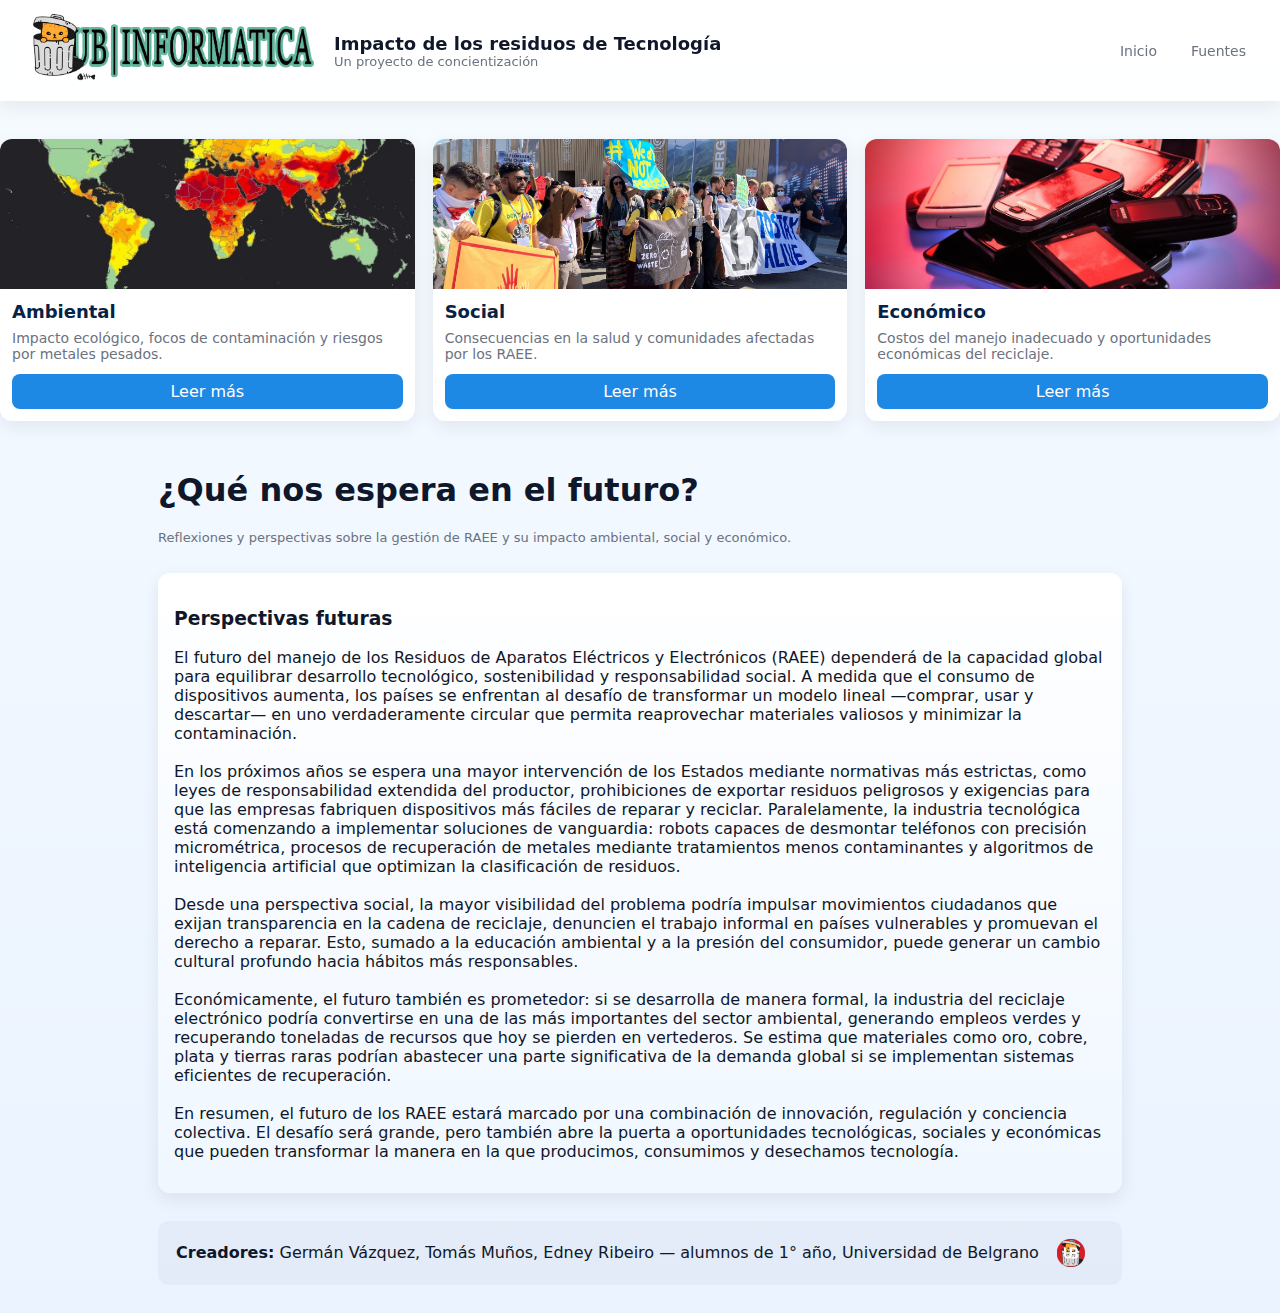
<file: index.html>
<!doctype html>
<html lang="es">
<head>
<meta charset="utf-8">
<meta name="viewport" content="width=device-width,initial-scale=1">
<title>Impacto de los residuos de Tecnología</title>
<link rel="icon" href="img/gatitos/loguito copia.webp">
<link rel="stylesheet" href="styles.css">
</head>
<body>
<header class="header">
  <div class=""><img src="img/gato_logo.jpg" alt="logo" style="width: 300px;"></div>
  <div>
    <div class="site-title">Impacto de los residuos de Tecnología</div>
    <div class="small-muted">Un proyecto de concientización</div>
  </div>
  <nav class="nav">
    <a href="index.html">Inicio</a>
    <a href="fuentes.html" class="sources-link">Fuentes</a>
  </nav>
</header>
<br>
<br>
  <section class="cards" aria-label="Temas principales">
    <article class="card" onclick="location.href='ambiental.html'">
      <img src="img/ambiental.png" alt="ambiental">
      <div class="content">
        <h3>Ambiental</h3>
        <p>Impacto ecológico, focos de contaminación y riesgos por metales pesados.</p>
        <a class="cta" href="ambiental.html">Leer más</a>
      </div>
    </article>

    <article class="card" onclick="location.href='social.html'">
      <img src="img/extras/social.jpeg" alt="social">
      <div class="content">
        <h3>Social</h3>
        <p>Consecuencias en la salud y comunidades afectadas por los RAEE.</p>
        <a class="cta" href="social.html">Leer más</a>
      </div>
    </article>

    <article class="card" onclick="location.href='economico.html'">
      <img src="img/economico.jpg" alt="economico">
      <div class="content">
        <h3>Económico</h3>
        <p>Costos del manejo inadecuado y oportunidades económicas del reciclaje.</p>
        <a class="cta" href="economico.html">Leer más</a>
      </div>
    </article>
  </section>

  
<main class="container">
  <section class="hero">
    <div style="flex:1">
      <h1>¿Qué nos espera en el futuro?</h1>
      <p class="small-muted">Reflexiones y perspectivas sobre la gestión de RAEE y su impacto ambiental, social y económico.</p>
      <div class="future">
        <h3>Perspectivas futuras</h3>
        <p>El futuro del manejo de los Residuos de Aparatos Eléctricos y Electrónicos (RAEE) dependerá de la capacidad global para equilibrar desarrollo tecnológico, sostenibilidad y responsabilidad social. A medida que el consumo de dispositivos aumenta, los países se enfrentan al desafío de transformar un modelo lineal —comprar, usar y descartar— en uno verdaderamente circular que permita reaprovechar materiales valiosos y minimizar la contaminación. <br> <br>

En los próximos años se espera una mayor intervención de los Estados mediante normativas más estrictas, como leyes de responsabilidad extendida del productor, prohibiciones de exportar residuos peligrosos y exigencias para que las empresas fabriquen dispositivos más fáciles de reparar y reciclar. Paralelamente, la industria tecnológica está comenzando a implementar soluciones de vanguardia: robots capaces de desmontar teléfonos con precisión micrométrica, procesos de recuperación de metales mediante tratamientos menos contaminantes y algoritmos de inteligencia artificial que optimizan la clasificación de residuos.
<br><br>
Desde una perspectiva social, la mayor visibilidad del problema podría impulsar movimientos ciudadanos que exijan transparencia en la cadena de reciclaje, denuncien el trabajo informal en países vulnerables y promuevan el derecho a reparar. Esto, sumado a la educación ambiental y a la presión del consumidor, puede generar un cambio cultural profundo hacia hábitos más responsables.
<br><br>
Económicamente, el futuro también es prometedor: si se desarrolla de manera formal, la industria del reciclaje electrónico podría convertirse en una de las más importantes del sector ambiental, generando empleos verdes y recuperando toneladas de recursos que hoy se pierden en vertederos. Se estima que materiales como oro, cobre, plata y tierras raras podrían abastecer una parte significativa de la demanda global si se implementan sistemas eficientes de recuperación.
<br><br>
En resumen, el futuro de los RAEE estará marcado por una combinación de innovación, regulación y conciencia colectiva. El desafío será grande, pero también abre la puerta a oportunidades tecnológicas, sociales y económicas que pueden transformar la manera en la que producimos, consumimos y desechamos tecnología.</p>
      </div>
    </div>
  </section>


  <footer class="footer">
    <div>
      <strong>Creadores:</strong> Germán Vázquez, Tomás Muños, Edney Ribeiro — alumnos de 1° año, Universidad de Belgrano
    </div>
    <div class="logo-small"><img src="img/gatitos/loguito copia.webp" alt="logo" style="width:100%;height:100%;object-fit:cover"></div>
    <div class="small-muted"></div>
  </footer>
</main>

</body>
</html>
</file>
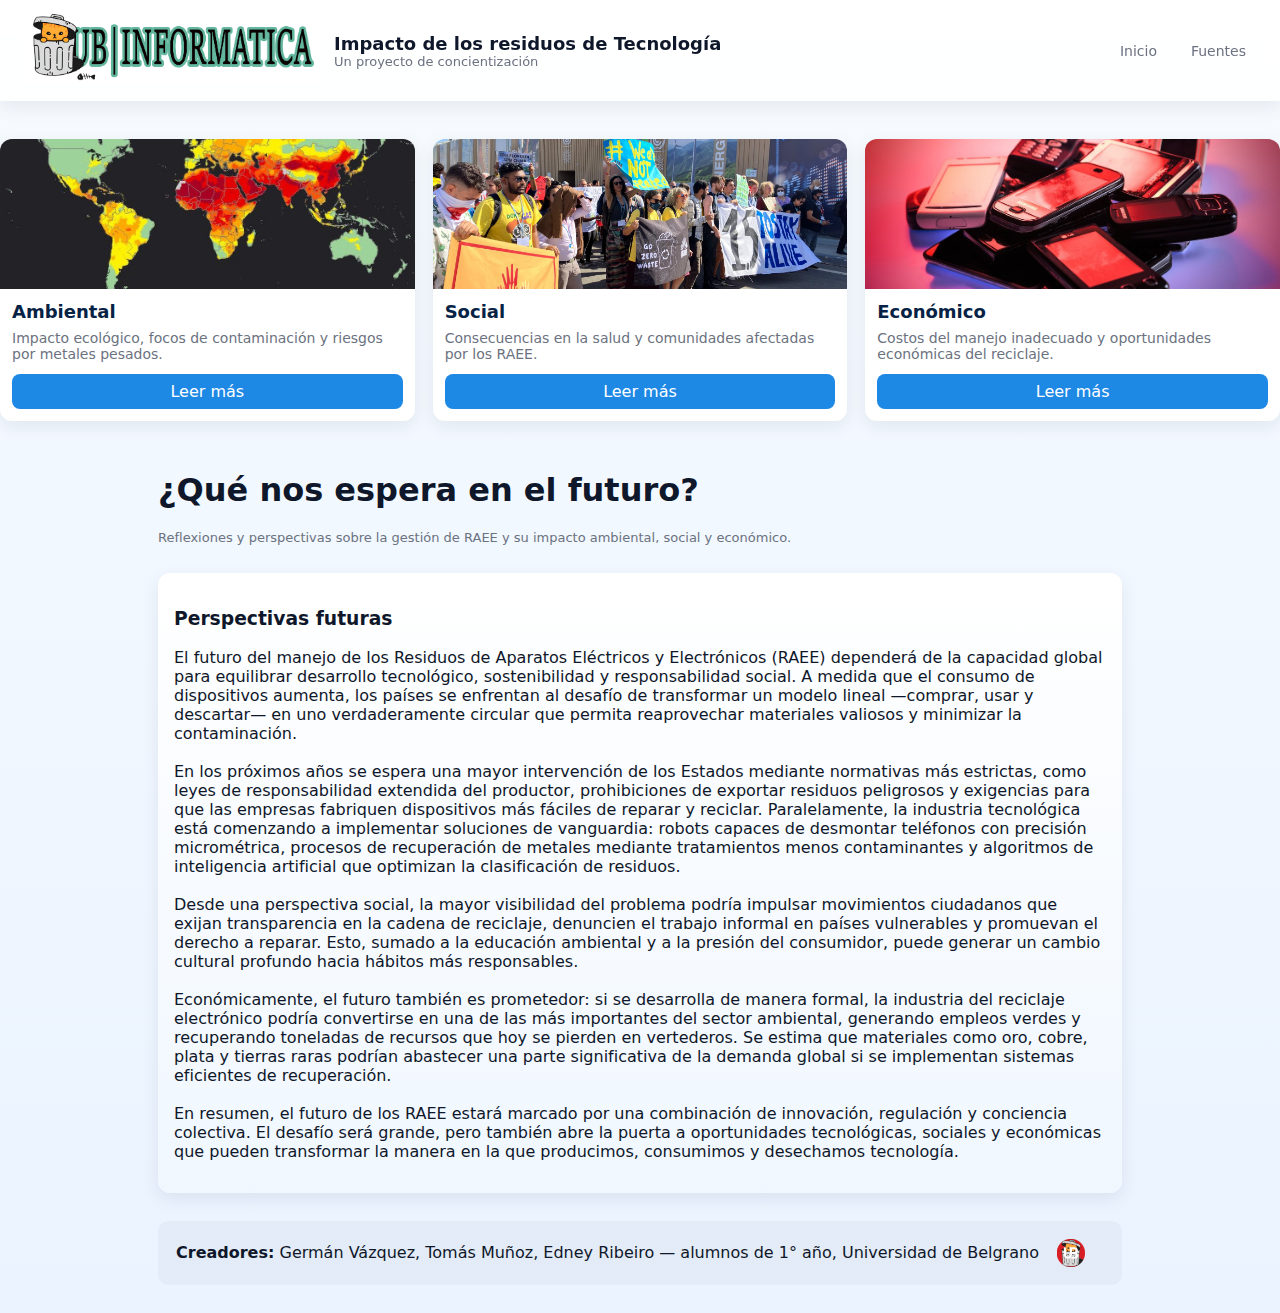
<file: tpfinal/index.html>
<!doctype html>
<html lang="es">
<head>
<meta charset="utf-8">
<meta name="viewport" content="width=device-width,initial-scale=1">
<title>Impacto de los residuos de Tecnología</title>
<link rel="icon" href="img/gatitos/loguito copia.webp">
<link rel="stylesheet" href="styles.css">
</head>
<body>
<header class="header">
  <div class=""><img src="img/gato_logo.jpg" alt="logo" style="width: 300px;"></div>
  <div>
    <div class="site-title">Impacto de los residuos de Tecnología</div>
    <div class="small-muted">Un proyecto de concientización</div>
  </div>
  <nav class="nav">
    <a href="index.html">Inicio</a>
    <a href="fuentes.html" class="sources-link">Fuentes</a>
  </nav>
</header>
<br>
<br>
  <section class="cards" aria-label="Temas principales">
    <article class="card" onclick="location.href='ambiental.html'">
      <img src="img/ambiental.png" alt="ambiental">
      <div class="content">
        <h3>Ambiental</h3>
        <p>Impacto ecológico, focos de contaminación y riesgos por metales pesados.</p>
        <a class="cta" href="ambiental.html">Leer más</a>
      </div>
    </article>

    <article class="card" onclick="location.href='social.html'">
      <img src="img/extras/social.jpeg" alt="social">
      <div class="content">
        <h3>Social</h3>
        <p>Consecuencias en la salud y comunidades afectadas por los RAEE.</p>
        <a class="cta" href="social.html">Leer más</a>
      </div>
    </article>

    <article class="card" onclick="location.href='economico.html'">
      <img src="img/economico.jpg" alt="economico">
      <div class="content">
        <h3>Económico</h3>
        <p>Costos del manejo inadecuado y oportunidades económicas del reciclaje.</p>
        <a class="cta" href="economico.html">Leer más</a>
      </div>
    </article>
  </section>

  
<main class="container">
  <section class="hero">
    <div style="flex:1">
      <h1>¿Qué nos espera en el futuro?</h1>
      <p class="small-muted">Reflexiones y perspectivas sobre la gestión de RAEE y su impacto ambiental, social y económico.</p>
      <div class="future">
        <h3>Perspectivas futuras</h3>
        <p>El futuro del manejo de los Residuos de Aparatos Eléctricos y Electrónicos (RAEE) dependerá de la capacidad global para equilibrar desarrollo tecnológico, sostenibilidad y responsabilidad social. A medida que el consumo de dispositivos aumenta, los países se enfrentan al desafío de transformar un modelo lineal —comprar, usar y descartar— en uno verdaderamente circular que permita reaprovechar materiales valiosos y minimizar la contaminación. <br> <br>

En los próximos años se espera una mayor intervención de los Estados mediante normativas más estrictas, como leyes de responsabilidad extendida del productor, prohibiciones de exportar residuos peligrosos y exigencias para que las empresas fabriquen dispositivos más fáciles de reparar y reciclar. Paralelamente, la industria tecnológica está comenzando a implementar soluciones de vanguardia: robots capaces de desmontar teléfonos con precisión micrométrica, procesos de recuperación de metales mediante tratamientos menos contaminantes y algoritmos de inteligencia artificial que optimizan la clasificación de residuos.
<br><br>
Desde una perspectiva social, la mayor visibilidad del problema podría impulsar movimientos ciudadanos que exijan transparencia en la cadena de reciclaje, denuncien el trabajo informal en países vulnerables y promuevan el derecho a reparar. Esto, sumado a la educación ambiental y a la presión del consumidor, puede generar un cambio cultural profundo hacia hábitos más responsables.
<br><br>
Económicamente, el futuro también es prometedor: si se desarrolla de manera formal, la industria del reciclaje electrónico podría convertirse en una de las más importantes del sector ambiental, generando empleos verdes y recuperando toneladas de recursos que hoy se pierden en vertederos. Se estima que materiales como oro, cobre, plata y tierras raras podrían abastecer una parte significativa de la demanda global si se implementan sistemas eficientes de recuperación.
<br><br>
En resumen, el futuro de los RAEE estará marcado por una combinación de innovación, regulación y conciencia colectiva. El desafío será grande, pero también abre la puerta a oportunidades tecnológicas, sociales y económicas que pueden transformar la manera en la que producimos, consumimos y desechamos tecnología.</p>
      </div>
    </div>
  </section>


  <footer class="footer">
    <div>
      <strong>Creadores:</strong> Germán Vázquez, Tomás Muñoz, Edney Ribeiro — alumnos de 1° año, Universidad de Belgrano
    </div>
    <div class="logo-small"><img src="img/gatitos/loguito copia.webp" alt="logo" style="width:100%;height:100%;object-fit:cover"></div>
    <div class="small-muted"></div>
  </footer>
</main>

</body>
</html>
</file>
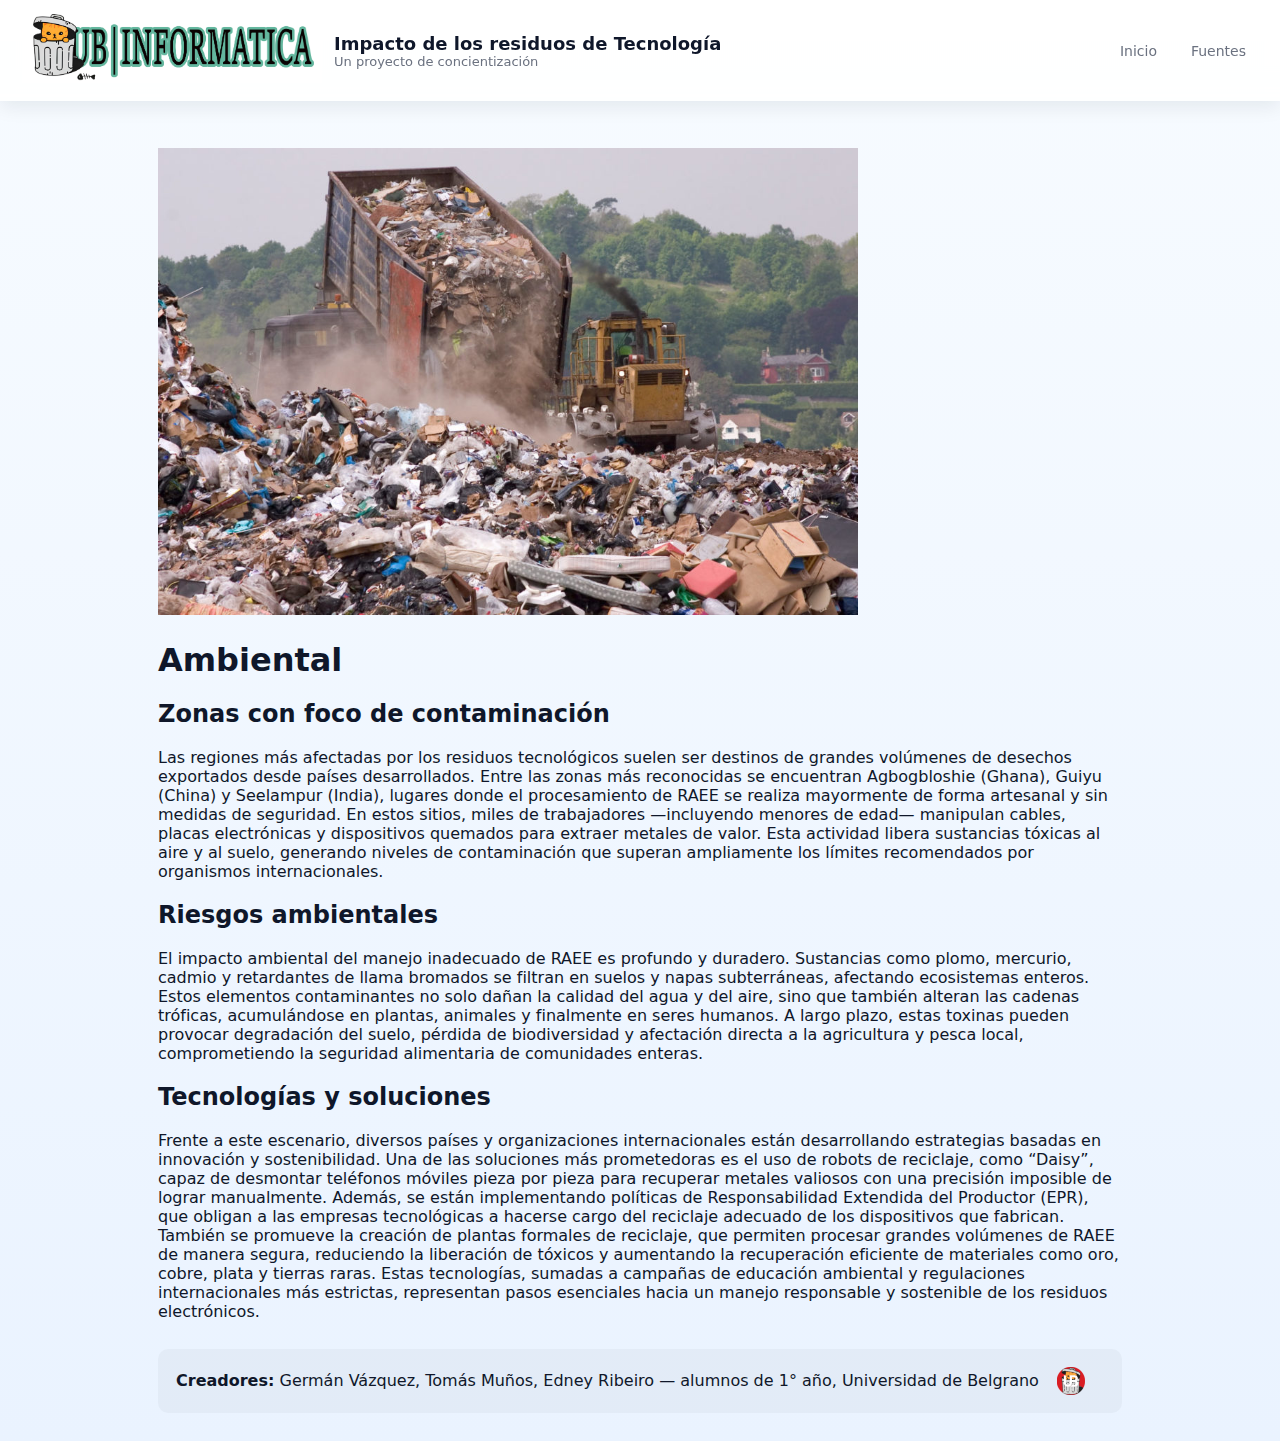
<file: ambiental.html>
<!doctype html>
<html lang="es">
<head>
<meta charset="utf-8">
<meta name="viewport" content="width=device-width,initial-scale=1">
<title>Ambiental - Impacto RAEE</title>
<link rel="icon" href="img/gatitos/loguito copia.webp">
<link rel="stylesheet" href="styles.css">
</head>
<body>
<header class="header">
  <div class=""><img src="img/gato_logo.jpg" alt="logo" style="width: 300px;"></div>
  <div>
    <div class="site-title">Impacto de los residuos de Tecnología</div>
    <div class="small-muted">Un proyecto de concientización</div>
  </div>
  <nav class="nav">
    <a href="index.html">Inicio</a>
    <a href="fuentes.html" class="sources-link">Fuentes</a>
  </nav>
</header>

<main class="container">
  <br>
  <img src="img/extras/ambiental.jpeg" alt="tatata" class="imagen-centrada" style="width: 700px;">
  <br>
  <h1>Ambiental</h1>
  
<section>
  <h2>Zonas con foco de contaminación</h2>
  <p>
    Las regiones más afectadas por los residuos tecnológicos suelen ser destinos de grandes volúmenes de desechos exportados desde países desarrollados. 
    Entre las zonas más reconocidas se encuentran Agbogbloshie (Ghana), Guiyu (China) y Seelampur (India), lugares donde el procesamiento de RAEE se realiza 
    mayormente de forma artesanal y sin medidas de seguridad. En estos sitios, miles de trabajadores —incluyendo menores de edad— manipulan cables, placas 
    electrónicas y dispositivos quemados para extraer metales de valor. Esta actividad libera sustancias tóxicas al aire y al suelo, generando niveles de 
    contaminación que superan ampliamente los límites recomendados por organismos internacionales.
  </p>

  <h2>Riesgos ambientales</h2>
  <p>
    El impacto ambiental del manejo inadecuado de RAEE es profundo y duradero. Sustancias como plomo, mercurio, cadmio y retardantes de llama bromados se 
    filtran en suelos y napas subterráneas, afectando ecosistemas enteros. Estos elementos contaminantes no solo dañan la calidad del agua y del aire, sino 
    que también alteran las cadenas tróficas, acumulándose en plantas, animales y finalmente en seres humanos. A largo plazo, estas toxinas pueden provocar 
    degradación del suelo, pérdida de biodiversidad y afectación directa a la agricultura y pesca local, comprometiendo la seguridad alimentaria de comunidades 
    enteras.
  </p>

  <h2>Tecnologías y soluciones</h2>
  <p>
    Frente a este escenario, diversos países y organizaciones internacionales están desarrollando estrategias basadas en innovación y sostenibilidad. 
    Una de las soluciones más prometedoras es el uso de robots de reciclaje, como “Daisy”, capaz de desmontar teléfonos móviles pieza por pieza para recuperar 
    metales valiosos con una precisión imposible de lograr manualmente. Además, se están implementando políticas de Responsabilidad Extendida del Productor (EPR), 
    que obligan a las empresas tecnológicas a hacerse cargo del reciclaje adecuado de los dispositivos que fabrican. También se promueve la creación de plantas 
    formales de reciclaje, que permiten procesar grandes volúmenes de RAEE de manera segura, reduciendo la liberación de tóxicos y aumentando la recuperación 
    eficiente de materiales como oro, cobre, plata y tierras raras. Estas tecnologías, sumadas a campañas de educación ambiental y regulaciones internacionales 
    más estrictas, representan pasos esenciales hacia un manejo responsable y sostenible de los residuos electrónicos.
  </p>
</section>

  <footer class="footer">
    <div>
      <strong>Creadores:</strong> Germán Vázquez, Tomás Muños, Edney Ribeiro — alumnos de 1° año, Universidad de Belgrano
    </div>
    <div class="logo-small"><img src="img/gatitos/loguito copia.webp" alt="logo" style="width:100%;height:100%;object-fit:cover"></div>
    <div class="small-muted"></div>
  </footer>
</main>
</body>
</html>
</file>
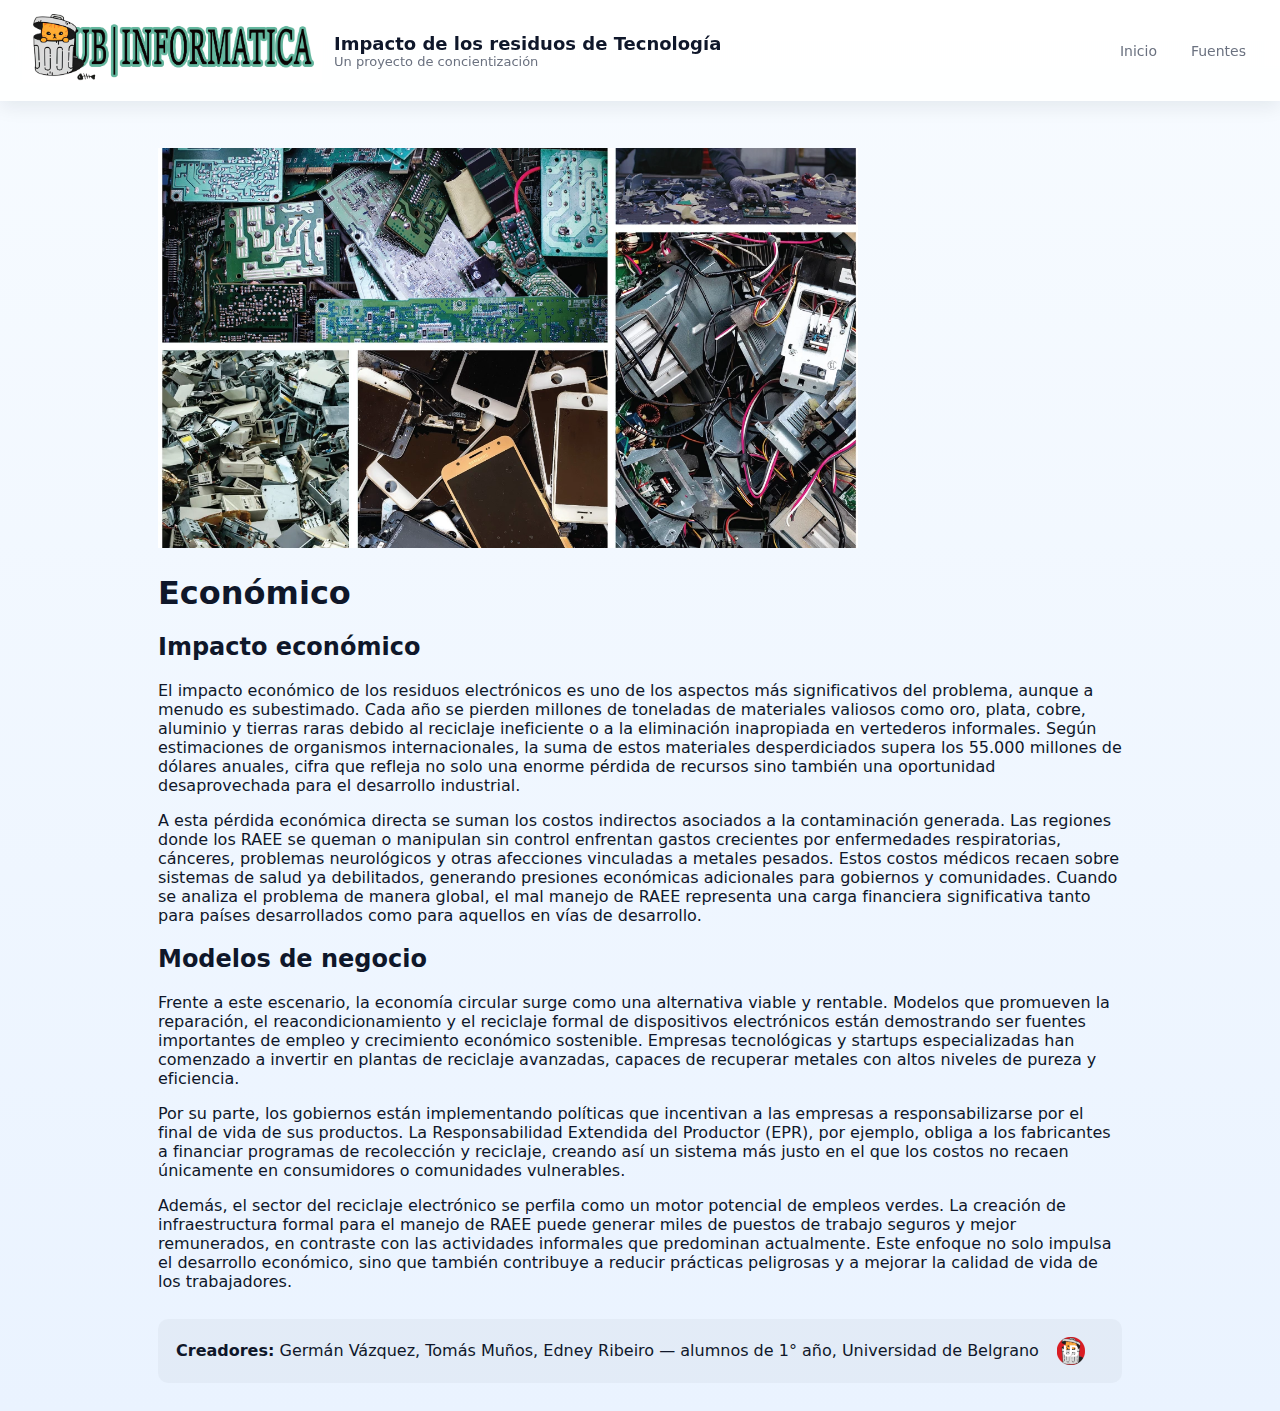
<file: economico.html>
<!doctype html>
<html lang="es">
<head>
<meta charset="utf-8">
<meta name="viewport" content="width=device-width,initial-scale=1">
<title>Económico - Impacto RAEE</title>
<link rel="icon" href="img/gatitos/loguito copia.webp">
<link rel="stylesheet" href="styles.css">
</head>
<body>
<header class="header">
  <div class=""><img src="img/gato_logo.jpg" alt="logo" style="width: 300px;"></div>
  <div>
    <div class="site-title">Impacto de los residuos de Tecnología</div>
    <div class="small-muted">Un proyecto de concientización</div>
  </div>
  <nav class="nav">
    <a href="index.html">Inicio</a>
    <a href="fuentes.html" class="sources-link">Fuentes</a>
  </nav>
</header>

<main class="container">
  <br>
  <img src="img/extras/economico.webp" alt="tatata" class="imagen-centrada" style="width: 700px;">
  <br>
  <h1>Económico</h1>
  
<section>
  <h2>Impacto económico</h2>
  <p>
    El impacto económico de los residuos electrónicos es uno de los aspectos más significativos del problema, aunque a menudo es subestimado. 
    Cada año se pierden millones de toneladas de materiales valiosos como oro, plata, cobre, aluminio y tierras raras debido al reciclaje 
    ineficiente o a la eliminación inapropiada en vertederos informales. Según estimaciones de organismos internacionales, la suma de estos 
    materiales desperdiciados supera los 55.000 millones de dólares anuales, cifra que refleja no solo una enorme pérdida de recursos sino 
    también una oportunidad desaprovechada para el desarrollo industrial.
  </p>

  <p>
    A esta pérdida económica directa se suman los costos indirectos asociados a la contaminación generada. Las regiones donde los RAEE 
    se queman o manipulan sin control enfrentan gastos crecientes por enfermedades respiratorias, cánceres, problemas neurológicos y otras 
    afecciones vinculadas a metales pesados. Estos costos médicos recaen sobre sistemas de salud ya debilitados, generando presiones 
    económicas adicionales para gobiernos y comunidades. Cuando se analiza el problema de manera global, el mal manejo de RAEE representa 
    una carga financiera significativa tanto para países desarrollados como para aquellos en vías de desarrollo.
  </p>

  <h2>Modelos de negocio</h2>
  <p>
    Frente a este escenario, la economía circular surge como una alternativa viable y rentable. Modelos que promueven la reparación, 
    el reacondicionamiento y el reciclaje formal de dispositivos electrónicos están demostrando ser fuentes importantes de empleo y 
    crecimiento económico sostenible. Empresas tecnológicas y startups especializadas han comenzado a invertir en plantas de reciclaje 
    avanzadas, capaces de recuperar metales con altos niveles de pureza y eficiencia.
  </p>

  <p>
    Por su parte, los gobiernos están implementando políticas que incentivan a las empresas a responsabilizarse por el final de vida de sus 
    productos. La Responsabilidad Extendida del Productor (EPR), por ejemplo, obliga a los fabricantes a financiar programas de recolección 
    y reciclaje, creando así un sistema más justo en el que los costos no recaen únicamente en consumidores o comunidades vulnerables.
  </p>

  <p>
    Además, el sector del reciclaje electrónico se perfila como un motor potencial de empleos verdes. La creación de infraestructura formal 
    para el manejo de RAEE puede generar miles de puestos de trabajo seguros y mejor remunerados, en contraste con las actividades informales 
    que predominan actualmente. Este enfoque no solo impulsa el desarrollo económico, sino que también contribuye a reducir prácticas 
    peligrosas y a mejorar la calidad de vida de los trabajadores.
  </p>
</section>

  <footer class="footer">
    <div>
      <strong>Creadores:</strong> Germán Vázquez, Tomás Muños, Edney Ribeiro — alumnos de 1° año, Universidad de Belgrano
    </div>
    <div class="logo-small"><img src="img/gatitos/loguito copia.webp" alt="logo" style="width:100%;height:100%;object-fit:cover"></div>
    <div class="small-muted"></div>
  </footer>
</main>
</body>
</html>
</file>
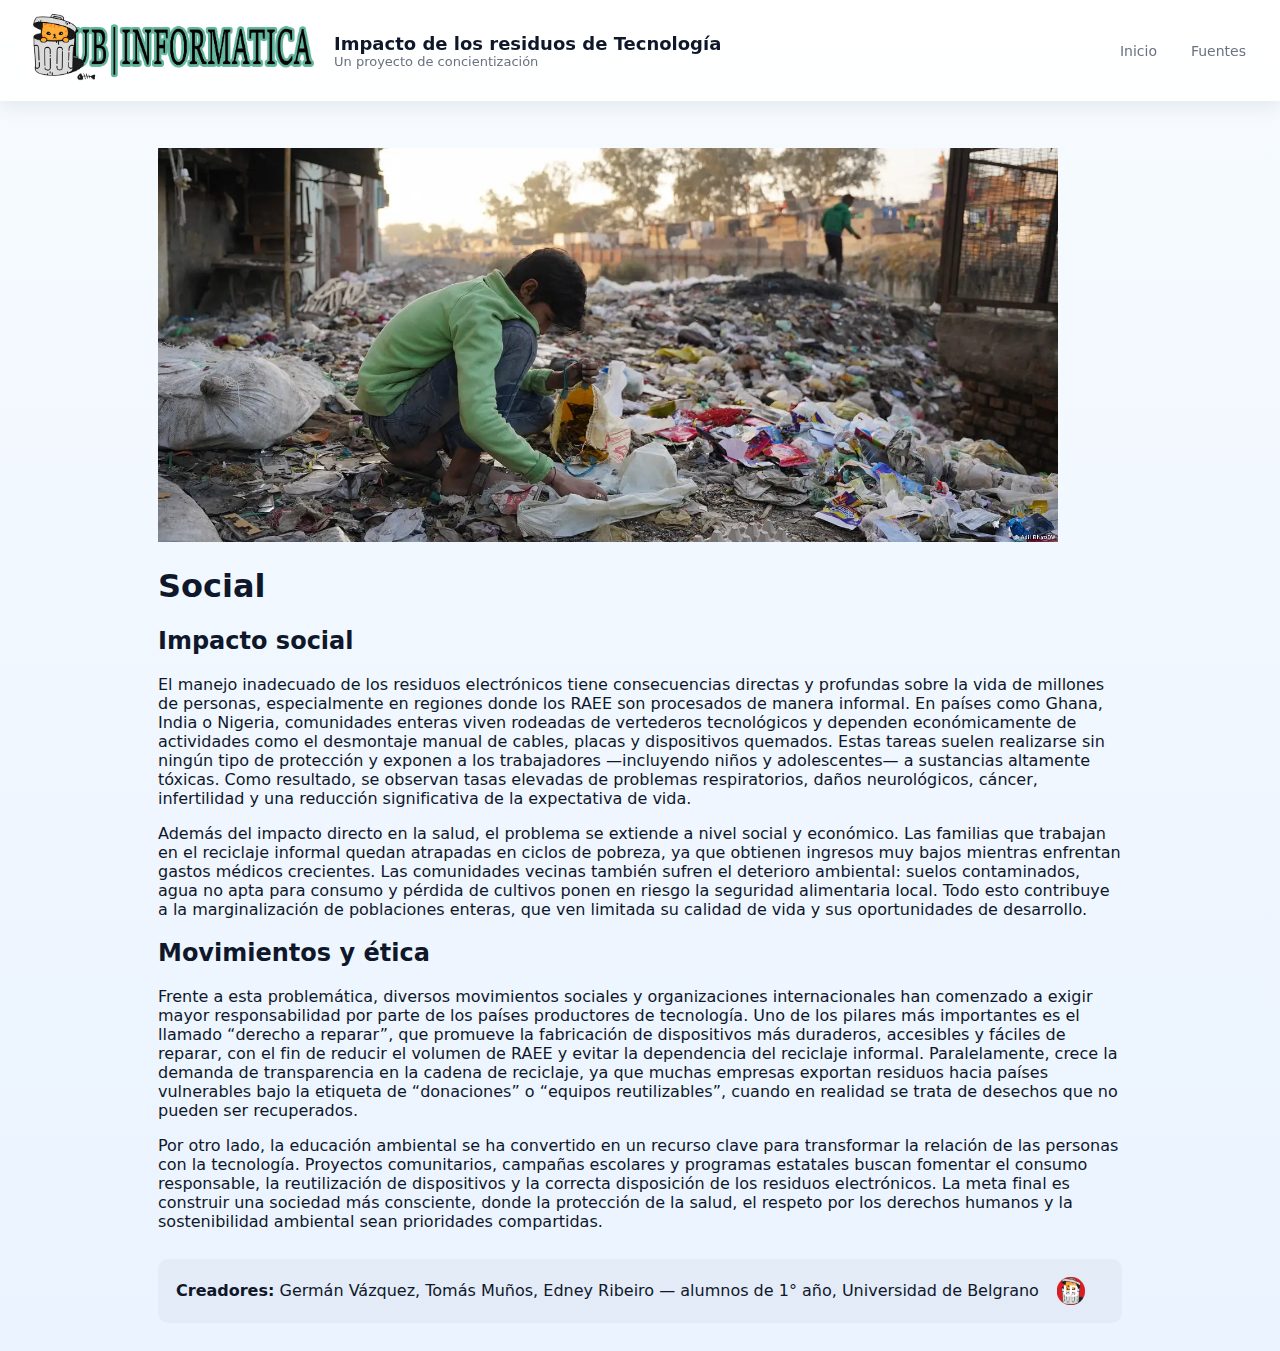
<file: social.html>
<!doctype html>
<html lang="es">
<head>
<meta charset="utf-8">
<meta name="viewport" content="width=device-width,initial-scale=1">
<title>Social - Impacto RAEE</title>
<link rel="icon" href="img/gatitos/loguito copia.webp">
<link rel="stylesheet" href="styles.css">
</head>
<body>
<header class="header">
  <div class=""><img src="img/gato_logo.jpg" alt="logo" style="width: 300px;"></div>
  <div>
    <div class="site-title">Impacto de los residuos de Tecnología</div>
    <div class="small-muted">Un proyecto de concientización</div>
  </div>
  <nav class="nav">
    <a href="index.html">Inicio</a>
    <a href="fuentes.html" class="sources-link">Fuentes</a>
  </nav>
</header>

<main class="container">
    <br>
  <img src="img/extras/social.webp" alt="tatata" class="imagen-centrada" style="width: 900px;">
  <br>
  <h1>Social</h1>

<section>
  <h2>Impacto social</h2>
  <p>
    El manejo inadecuado de los residuos electrónicos tiene consecuencias directas y profundas sobre la vida de millones de personas, 
    especialmente en regiones donde los RAEE son procesados de manera informal. En países como Ghana, India o Nigeria, comunidades enteras 
    viven rodeadas de vertederos tecnológicos y dependen económicamente de actividades como el desmontaje manual de cables, placas y 
    dispositivos quemados. Estas tareas suelen realizarse sin ningún tipo de protección y exponen a los trabajadores —incluyendo niños 
    y adolescentes— a sustancias altamente tóxicas. Como resultado, se observan tasas elevadas de problemas respiratorios, daños 
    neurológicos, cáncer, infertilidad y una reducción significativa de la expectativa de vida.
  </p>

  <p>
    Además del impacto directo en la salud, el problema se extiende a nivel social y económico. Las familias que trabajan en el reciclaje 
    informal quedan atrapadas en ciclos de pobreza, ya que obtienen ingresos muy bajos mientras enfrentan gastos médicos crecientes. 
    Las comunidades vecinas también sufren el deterioro ambiental: suelos contaminados, agua no apta para consumo y pérdida de cultivos 
    ponen en riesgo la seguridad alimentaria local. Todo esto contribuye a la marginalización de poblaciones enteras, que ven limitada su 
    calidad de vida y sus oportunidades de desarrollo.
  </p>

  <h2>Movimientos y ética</h2>
  <p>
    Frente a esta problemática, diversos movimientos sociales y organizaciones internacionales han comenzado a exigir mayor responsabilidad 
    por parte de los países productores de tecnología. Uno de los pilares más importantes es el llamado “derecho a reparar”, que promueve 
    la fabricación de dispositivos más duraderos, accesibles y fáciles de reparar, con el fin de reducir el volumen de RAEE y evitar la 
    dependencia del reciclaje informal. Paralelamente, crece la demanda de transparencia en la cadena de reciclaje, ya que muchas empresas 
    exportan residuos hacia países vulnerables bajo la etiqueta de “donaciones” o “equipos reutilizables”, cuando en realidad se trata de 
    desechos que no pueden ser recuperados.
  </p>

  <p>
    Por otro lado, la educación ambiental se ha convertido en un recurso clave para transformar la relación de las personas con la tecnología. 
    Proyectos comunitarios, campañas escolares y programas estatales buscan fomentar el consumo responsable, la reutilización de dispositivos 
    y la correcta disposición de los residuos electrónicos. La meta final es construir una sociedad más consciente, donde la protección de la 
    salud, el respeto por los derechos humanos y la sostenibilidad ambiental sean prioridades compartidas.
  </p>
</section>


  <footer class="footer">
    <div>
      <strong>Creadores:</strong> Germán Vázquez, Tomás Muños, Edney Ribeiro — alumnos de 1° año, Universidad de Belgrano
    </div>
    <div class="logo-small"><img src="img/gatitos/loguito copia.webp" alt="logo" style="width:100%;height:100%;object-fit:cover"></div>
    <div class="small-muted"></div>
  </footer>
</main>
</body>
</html>
</file>
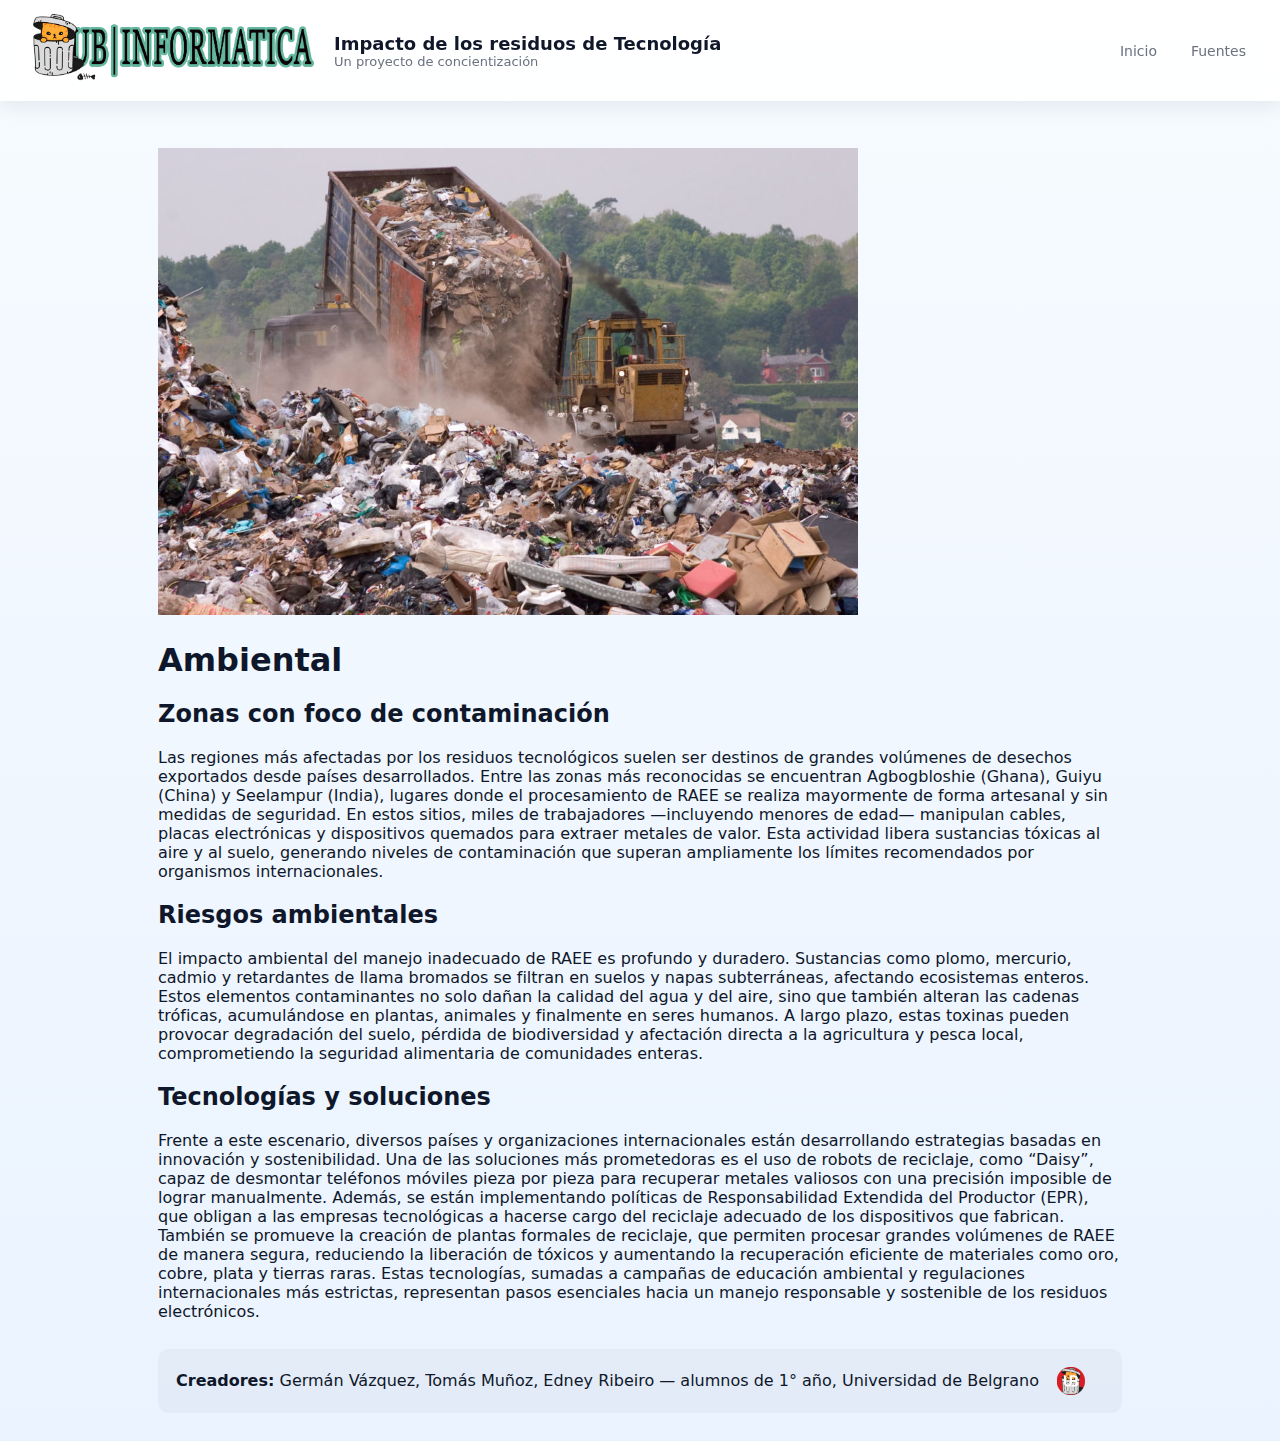
<file: tpfinal/ambiental.html>
<!doctype html>
<html lang="es">
<head>
<meta charset="utf-8">
<meta name="viewport" content="width=device-width,initial-scale=1">
<title>Ambiental - Impacto RAEE</title>
<link rel="icon" href="img/gatitos/loguito copia.webp">
<link rel="stylesheet" href="styles.css">
</head>
<body>
<header class="header">
  <div class=""><img src="img/gato_logo.jpg" alt="logo" style="width: 300px;"></div>
  <div>
    <div class="site-title">Impacto de los residuos de Tecnología</div>
    <div class="small-muted">Un proyecto de concientización</div>
  </div>
  <nav class="nav">
    <a href="index.html">Inicio</a>
    <a href="fuentes.html" class="sources-link">Fuentes</a>
  </nav>
</header>

<main class="container">
  <br>
  <img src="img/extras/ambiental.jpeg" alt="tatata" class="imagen-centrada" style="width: 700px;">
  <br>
  <h1>Ambiental</h1>
  
<section>
  <h2>Zonas con foco de contaminación</h2>
  <p>
    Las regiones más afectadas por los residuos tecnológicos suelen ser destinos de grandes volúmenes de desechos exportados desde países desarrollados. 
    Entre las zonas más reconocidas se encuentran Agbogbloshie (Ghana), Guiyu (China) y Seelampur (India), lugares donde el procesamiento de RAEE se realiza 
    mayormente de forma artesanal y sin medidas de seguridad. En estos sitios, miles de trabajadores —incluyendo menores de edad— manipulan cables, placas 
    electrónicas y dispositivos quemados para extraer metales de valor. Esta actividad libera sustancias tóxicas al aire y al suelo, generando niveles de 
    contaminación que superan ampliamente los límites recomendados por organismos internacionales.
  </p>

  <h2>Riesgos ambientales</h2>
  <p>
    El impacto ambiental del manejo inadecuado de RAEE es profundo y duradero. Sustancias como plomo, mercurio, cadmio y retardantes de llama bromados se 
    filtran en suelos y napas subterráneas, afectando ecosistemas enteros. Estos elementos contaminantes no solo dañan la calidad del agua y del aire, sino 
    que también alteran las cadenas tróficas, acumulándose en plantas, animales y finalmente en seres humanos. A largo plazo, estas toxinas pueden provocar 
    degradación del suelo, pérdida de biodiversidad y afectación directa a la agricultura y pesca local, comprometiendo la seguridad alimentaria de comunidades 
    enteras.
  </p>

  <h2>Tecnologías y soluciones</h2>
  <p>
    Frente a este escenario, diversos países y organizaciones internacionales están desarrollando estrategias basadas en innovación y sostenibilidad. 
    Una de las soluciones más prometedoras es el uso de robots de reciclaje, como “Daisy”, capaz de desmontar teléfonos móviles pieza por pieza para recuperar 
    metales valiosos con una precisión imposible de lograr manualmente. Además, se están implementando políticas de Responsabilidad Extendida del Productor (EPR), 
    que obligan a las empresas tecnológicas a hacerse cargo del reciclaje adecuado de los dispositivos que fabrican. También se promueve la creación de plantas 
    formales de reciclaje, que permiten procesar grandes volúmenes de RAEE de manera segura, reduciendo la liberación de tóxicos y aumentando la recuperación 
    eficiente de materiales como oro, cobre, plata y tierras raras. Estas tecnologías, sumadas a campañas de educación ambiental y regulaciones internacionales 
    más estrictas, representan pasos esenciales hacia un manejo responsable y sostenible de los residuos electrónicos.
  </p>
</section>

  <footer class="footer">
    <div>
      <strong>Creadores:</strong> Germán Vázquez, Tomás Muñoz, Edney Ribeiro — alumnos de 1° año, Universidad de Belgrano
    </div>
    <div class="logo-small"><img src="img/gatitos/loguito copia.webp" alt="logo" style="width:100%;height:100%;object-fit:cover"></div>
    <div class="small-muted"></div>
  </footer>
</main>
</body>
</html>
</file>
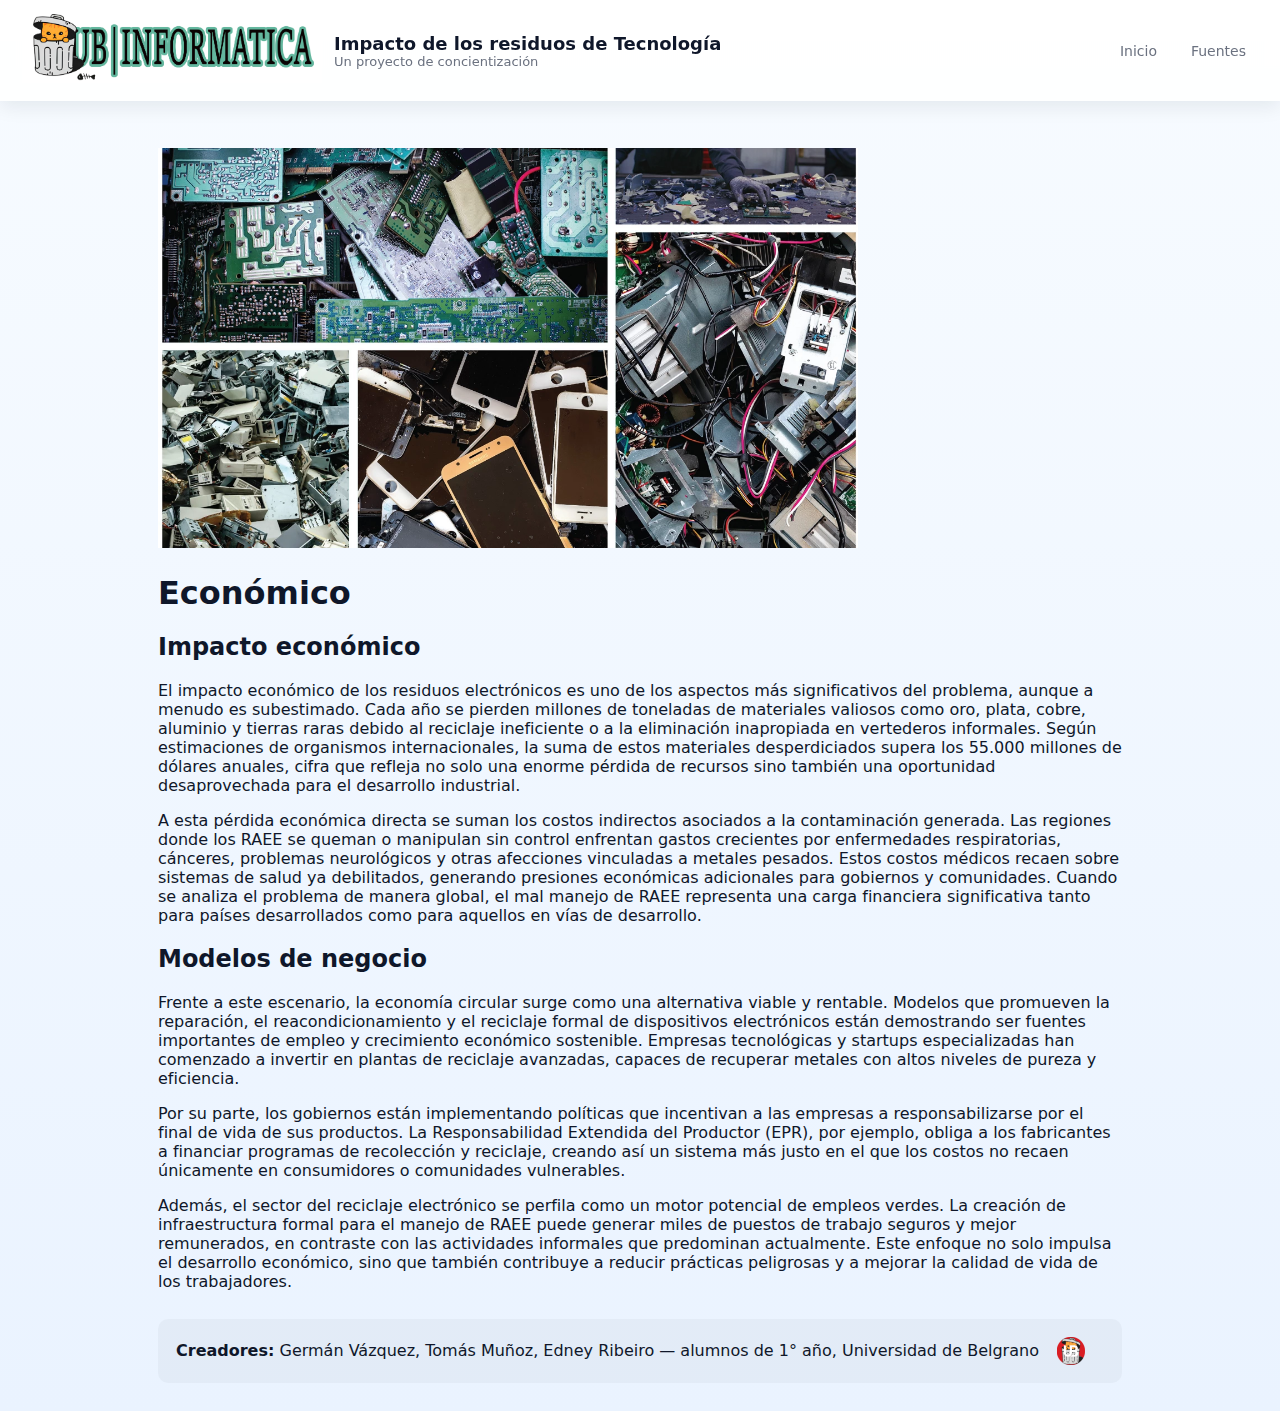
<file: tpfinal/economico.html>
<!doctype html>
<html lang="es">
<head>
<meta charset="utf-8">
<meta name="viewport" content="width=device-width,initial-scale=1">
<title>Económico - Impacto RAEE</title>
<link rel="icon" href="img/gatitos/loguito copia.webp">
<link rel="stylesheet" href="styles.css">
</head>
<body>
<header class="header">
  <div class=""><img src="img/gato_logo.jpg" alt="logo" style="width: 300px;"></div>
  <div>
    <div class="site-title">Impacto de los residuos de Tecnología</div>
    <div class="small-muted">Un proyecto de concientización</div>
  </div>
  <nav class="nav">
    <a href="index.html">Inicio</a>
    <a href="fuentes.html" class="sources-link">Fuentes</a>
  </nav>
</header>

<main class="container">
  <br>
  <img src="img/extras/economico.webp" alt="tatata" class="imagen-centrada" style="width: 700px;">
  <br>
  <h1>Económico</h1>
  
<section>
  <h2>Impacto económico</h2>
  <p>
    El impacto económico de los residuos electrónicos es uno de los aspectos más significativos del problema, aunque a menudo es subestimado. 
    Cada año se pierden millones de toneladas de materiales valiosos como oro, plata, cobre, aluminio y tierras raras debido al reciclaje 
    ineficiente o a la eliminación inapropiada en vertederos informales. Según estimaciones de organismos internacionales, la suma de estos 
    materiales desperdiciados supera los 55.000 millones de dólares anuales, cifra que refleja no solo una enorme pérdida de recursos sino 
    también una oportunidad desaprovechada para el desarrollo industrial.
  </p>

  <p>
    A esta pérdida económica directa se suman los costos indirectos asociados a la contaminación generada. Las regiones donde los RAEE 
    se queman o manipulan sin control enfrentan gastos crecientes por enfermedades respiratorias, cánceres, problemas neurológicos y otras 
    afecciones vinculadas a metales pesados. Estos costos médicos recaen sobre sistemas de salud ya debilitados, generando presiones 
    económicas adicionales para gobiernos y comunidades. Cuando se analiza el problema de manera global, el mal manejo de RAEE representa 
    una carga financiera significativa tanto para países desarrollados como para aquellos en vías de desarrollo.
  </p>

  <h2>Modelos de negocio</h2>
  <p>
    Frente a este escenario, la economía circular surge como una alternativa viable y rentable. Modelos que promueven la reparación, 
    el reacondicionamiento y el reciclaje formal de dispositivos electrónicos están demostrando ser fuentes importantes de empleo y 
    crecimiento económico sostenible. Empresas tecnológicas y startups especializadas han comenzado a invertir en plantas de reciclaje 
    avanzadas, capaces de recuperar metales con altos niveles de pureza y eficiencia.
  </p>

  <p>
    Por su parte, los gobiernos están implementando políticas que incentivan a las empresas a responsabilizarse por el final de vida de sus 
    productos. La Responsabilidad Extendida del Productor (EPR), por ejemplo, obliga a los fabricantes a financiar programas de recolección 
    y reciclaje, creando así un sistema más justo en el que los costos no recaen únicamente en consumidores o comunidades vulnerables.
  </p>

  <p>
    Además, el sector del reciclaje electrónico se perfila como un motor potencial de empleos verdes. La creación de infraestructura formal 
    para el manejo de RAEE puede generar miles de puestos de trabajo seguros y mejor remunerados, en contraste con las actividades informales 
    que predominan actualmente. Este enfoque no solo impulsa el desarrollo económico, sino que también contribuye a reducir prácticas 
    peligrosas y a mejorar la calidad de vida de los trabajadores.
  </p>
</section>

  <footer class="footer">
    <div>
      <strong>Creadores:</strong> Germán Vázquez, Tomás Muñoz, Edney Ribeiro — alumnos de 1° año, Universidad de Belgrano
    </div>
    <div class="logo-small"><img src="img/gatitos/loguito copia.webp" alt="logo" style="width:100%;height:100%;object-fit:cover"></div>
    <div class="small-muted"></div>
  </footer>
</main>
</body>
</html>
</file>
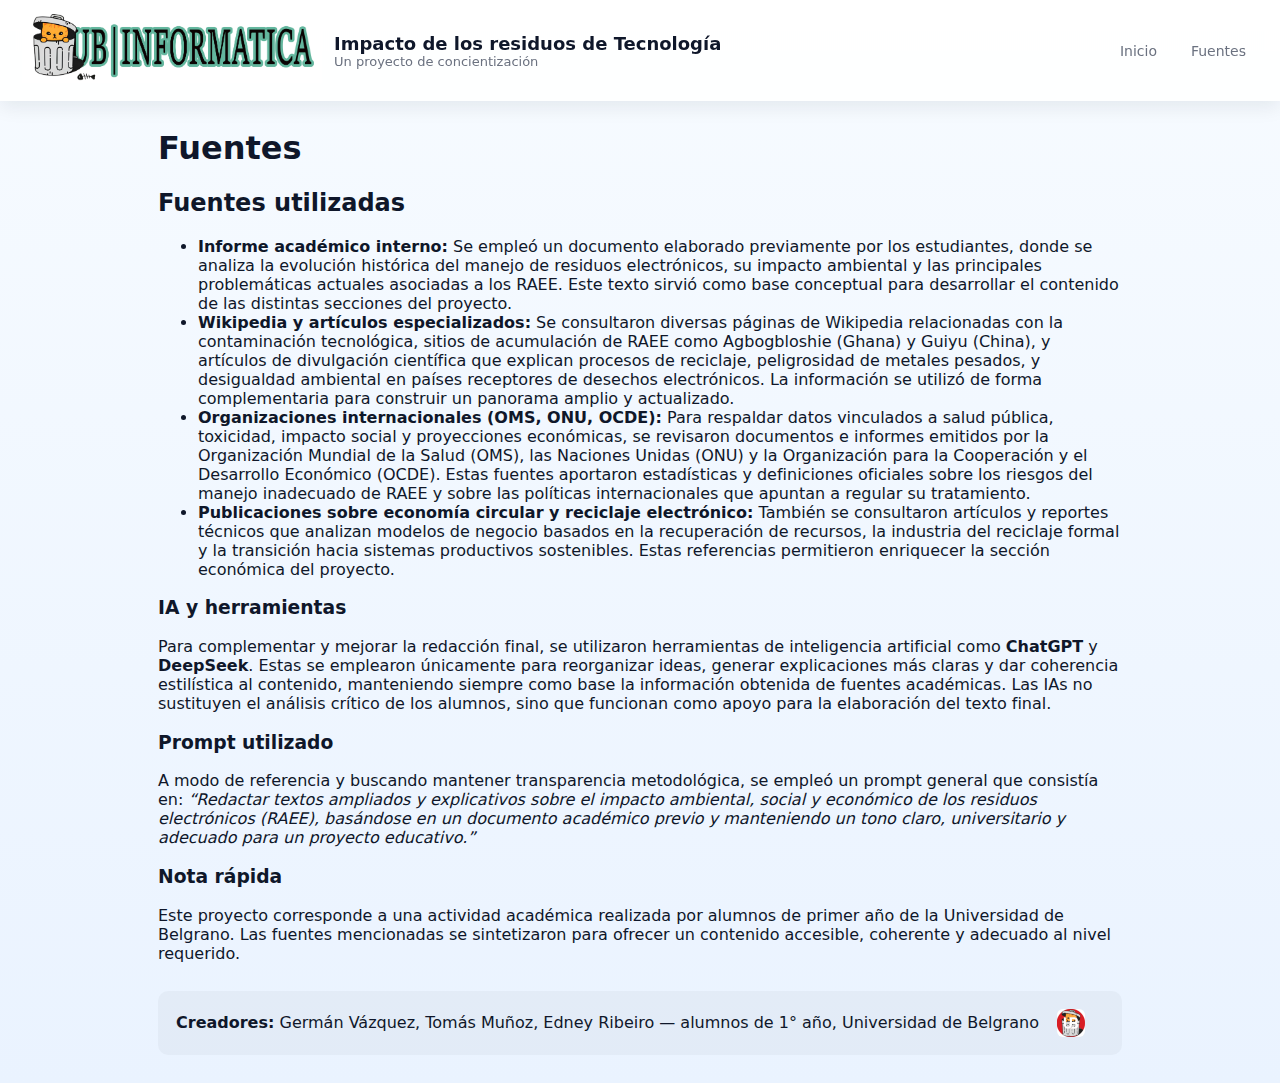
<file: tpfinal/fuentes.html>
<!doctype html>
<html lang="es">
<head>
<meta charset="utf-8">
<meta name="viewport" content="width=device-width,initial-scale=1">
<title>Fuentes - Impacto RAEE</title>
<link rel="stylesheet" href="styles.css">
</head>
<body>
<header class="header">
  <div class=""><img src="img/gato_logo.jpg" alt="logo" style="width:300px"></div>
  <div>
    <div class="site-title">Impacto de los residuos de Tecnología</div>
    <div class="small-muted">Un proyecto de concientización</div>
  </div>
  <nav class="nav">
    <a href="index.html">Inicio</a>
    <a href="fuentes.html" class="sources-link">Fuentes</a>
  </nav>
</header>

<main class="container">
  <h1>Fuentes</h1>
  
<section>
  <h2>Fuentes utilizadas</h2>
  <ul>
    <li>
      <strong>Informe académico interno:</strong> Se empleó un documento elaborado previamente por los estudiantes, 
      donde se analiza la evolución histórica del manejo de residuos electrónicos, su impacto ambiental y las 
      principales problemáticas actuales asociadas a los RAEE. Este texto sirvió como base conceptual para desarrollar 
      el contenido de las distintas secciones del proyecto.
    </li>

    <li>
      <strong>Wikipedia y artículos especializados:</strong> Se consultaron diversas páginas de Wikipedia relacionadas 
      con la contaminación tecnológica, sitios de acumulación de RAEE como Agbogbloshie (Ghana) y Guiyu (China), y 
      artículos de divulgación científica que explican procesos de reciclaje, peligrosidad de metales pesados, 
      y desigualdad ambiental en países receptores de desechos electrónicos. La información se utilizó de forma 
      complementaria para construir un panorama amplio y actualizado.
    </li>

    <li>
      <strong>Organizaciones internacionales (OMS, ONU, OCDE):</strong> Para respaldar datos vinculados a 
      salud pública, toxicidad, impacto social y proyecciones económicas, se revisaron documentos e informes emitidos 
      por la Organización Mundial de la Salud (OMS), las Naciones Unidas (ONU) y la Organización para la Cooperación 
      y el Desarrollo Económico (OCDE). Estas fuentes aportaron estadísticas y definiciones oficiales sobre los riesgos 
      del manejo inadecuado de RAEE y sobre las políticas internacionales que apuntan a regular su tratamiento.
    </li>

    <li>
      <strong>Publicaciones sobre economía circular y reciclaje electrónico:</strong> También se consultaron artículos 
      y reportes técnicos que analizan modelos de negocio basados en la recuperación de recursos, la industria del 
      reciclaje formal y la transición hacia sistemas productivos sostenibles. Estas referencias permitieron enriquecer 
      la sección económica del proyecto.
    </li>
  </ul>

  <h3>IA y herramientas</h3>
  <p>
    Para complementar y mejorar la redacción final, se utilizaron herramientas de inteligencia artificial como 
    <strong>ChatGPT</strong> y <strong>DeepSeek</strong>. Estas se emplearon únicamente para reorganizar ideas, generar 
    explicaciones más claras y dar coherencia estilística al contenido, manteniendo siempre como base la información 
    obtenida de fuentes académicas. Las IAs no sustituyen el análisis crítico de los alumnos, sino que funcionan como 
    apoyo para la elaboración del texto final.
  </p>

  <h3>Prompt utilizado</h3>
  <p>
    A modo de referencia y buscando mantener transparencia metodológica, se empleó un prompt general que consistía en:  
    <em>
      “Redactar textos ampliados y explicativos sobre el impacto ambiental, social y económico de los residuos 
      electrónicos (RAEE), basándose en un documento académico previo y manteniendo un tono claro, universitario y 
      adecuado para un proyecto educativo.”
    </em>
  </p>

  <h3>Nota rápida</h3>
  <p>
    Este proyecto corresponde a una actividad académica realizada por alumnos de primer año de la Universidad de Belgrano. 
    Las fuentes mencionadas se sintetizaron para ofrecer un contenido accesible, coherente y adecuado al nivel requerido.
  </p>
</section>


  <footer class="footer">
    <div>
      <strong>Creadores:</strong> Germán Vázquez, Tomás Muñoz, Edney Ribeiro — alumnos de 1° año, Universidad de Belgrano
    </div>
    <div class="logo-small"><img src="img/gatitos/gatito1 copia.jpg" alt="logo" style="width:100%;height:100%;object-fit:cover"></div>
    <div class="small-muted"></div>
  </footer>
</main>
</main>
</body>
</html>
</file>
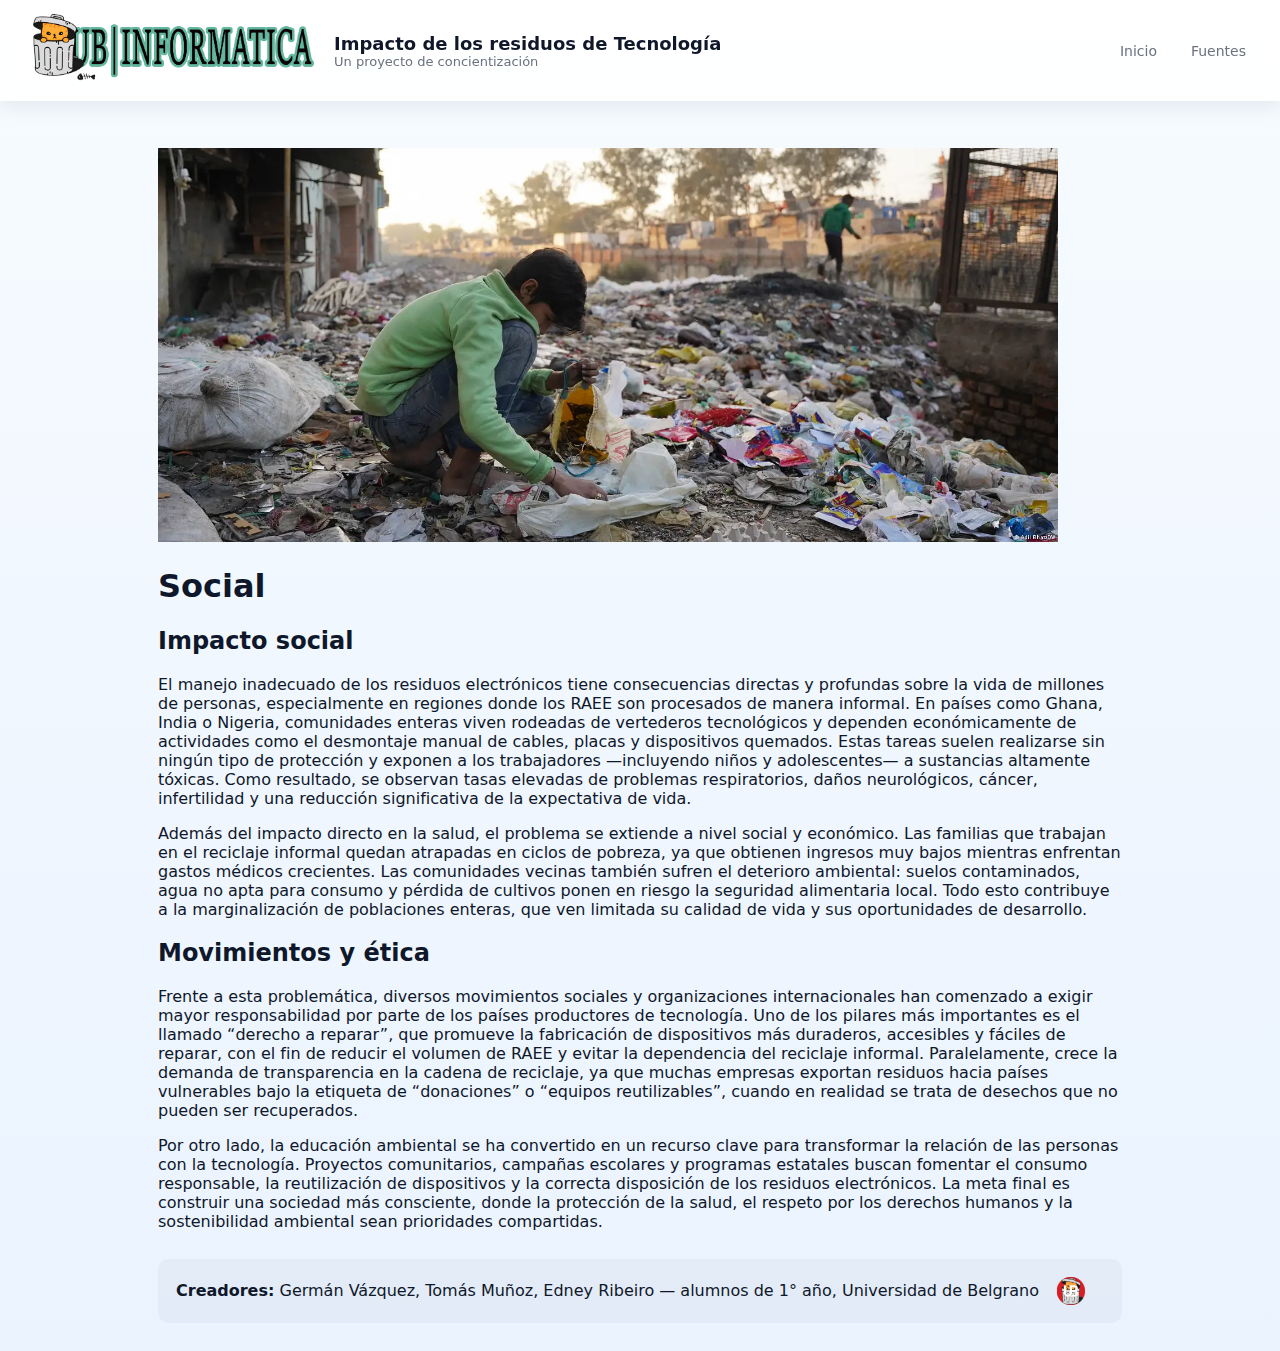
<file: tpfinal/social.html>
<!doctype html>
<html lang="es">
<head>
<meta charset="utf-8">
<meta name="viewport" content="width=device-width,initial-scale=1">
<title>Social - Impacto RAEE</title>
<link rel="icon" href="img/gatitos/loguito copia.webp">
<link rel="stylesheet" href="styles.css">
</head>
<body>
<header class="header">
  <div class=""><img src="img/gato_logo.jpg" alt="logo" style="width: 300px;"></div>
  <div>
    <div class="site-title">Impacto de los residuos de Tecnología</div>
    <div class="small-muted">Un proyecto de concientización</div>
  </div>
  <nav class="nav">
    <a href="index.html">Inicio</a>
    <a href="fuentes.html" class="sources-link">Fuentes</a>
  </nav>
</header>

<main class="container">
    <br>
  <img src="img/extras/social.webp" alt="tatata" class="imagen-centrada" style="width: 900px;">
  <br>
  <h1>Social</h1>

<section>
  <h2>Impacto social</h2>
  <p>
    El manejo inadecuado de los residuos electrónicos tiene consecuencias directas y profundas sobre la vida de millones de personas, 
    especialmente en regiones donde los RAEE son procesados de manera informal. En países como Ghana, India o Nigeria, comunidades enteras 
    viven rodeadas de vertederos tecnológicos y dependen económicamente de actividades como el desmontaje manual de cables, placas y 
    dispositivos quemados. Estas tareas suelen realizarse sin ningún tipo de protección y exponen a los trabajadores —incluyendo niños 
    y adolescentes— a sustancias altamente tóxicas. Como resultado, se observan tasas elevadas de problemas respiratorios, daños 
    neurológicos, cáncer, infertilidad y una reducción significativa de la expectativa de vida.
  </p>

  <p>
    Además del impacto directo en la salud, el problema se extiende a nivel social y económico. Las familias que trabajan en el reciclaje 
    informal quedan atrapadas en ciclos de pobreza, ya que obtienen ingresos muy bajos mientras enfrentan gastos médicos crecientes. 
    Las comunidades vecinas también sufren el deterioro ambiental: suelos contaminados, agua no apta para consumo y pérdida de cultivos 
    ponen en riesgo la seguridad alimentaria local. Todo esto contribuye a la marginalización de poblaciones enteras, que ven limitada su 
    calidad de vida y sus oportunidades de desarrollo.
  </p>

  <h2>Movimientos y ética</h2>
  <p>
    Frente a esta problemática, diversos movimientos sociales y organizaciones internacionales han comenzado a exigir mayor responsabilidad 
    por parte de los países productores de tecnología. Uno de los pilares más importantes es el llamado “derecho a reparar”, que promueve 
    la fabricación de dispositivos más duraderos, accesibles y fáciles de reparar, con el fin de reducir el volumen de RAEE y evitar la 
    dependencia del reciclaje informal. Paralelamente, crece la demanda de transparencia en la cadena de reciclaje, ya que muchas empresas 
    exportan residuos hacia países vulnerables bajo la etiqueta de “donaciones” o “equipos reutilizables”, cuando en realidad se trata de 
    desechos que no pueden ser recuperados.
  </p>

  <p>
    Por otro lado, la educación ambiental se ha convertido en un recurso clave para transformar la relación de las personas con la tecnología. 
    Proyectos comunitarios, campañas escolares y programas estatales buscan fomentar el consumo responsable, la reutilización de dispositivos 
    y la correcta disposición de los residuos electrónicos. La meta final es construir una sociedad más consciente, donde la protección de la 
    salud, el respeto por los derechos humanos y la sostenibilidad ambiental sean prioridades compartidas.
  </p>
</section>


  <footer class="footer">
    <div>
      <strong>Creadores:</strong> Germán Vázquez, Tomás Muñoz, Edney Ribeiro — alumnos de 1° año, Universidad de Belgrano
    </div>
    <div class="logo-small"><img src="img/gatitos/loguito copia.webp" alt="logo" style="width:100%;height:100%;object-fit:cover"></div>
    <div class="small-muted"></div>
  </footer>
</main>
</body>
</html>
</file>
<file: styles.css>
/* styles.css */
:root{
  --bg:#f7fbff;
  --card:#ffffff;
  --accent:#1e88e5;
  --muted:#6b7280;
  --green:#2e7d32;
  --shadow: 0 6px 18px rgba(16,24,40,0.08);
  --glass: rgba(255,255,255,0.6);
}
*{box-sizing:border-box}
body{font-family:Inter, system-ui, Arial, sans-serif; margin:0; background:linear-gradient(180deg,var(--bg),#eaf3ff); color:#0f172a;}
.header{display:flex;align-items:center;gap:12px;padding:14px 22px;background:rgba(255,255,255,0.9);backdrop-filter: blur(6px);box-shadow:var(--shadow);}
.logo-small{width:28px;height:28px;border-radius:6px;overflow:hidden;display:inline-block}
.site-title{font-weight:700;font-size:18px}
.nav{margin-left:auto;display:flex;gap:10px;align-items:center}
.nav a{color:var(--muted);text-decoration:none;padding:8px 12px;border-radius:8px;font-size:14px}
.nav a:hover{background:var(--glass);color:var(--accent)}
.container{max-width:1000px;margin:28px auto;padding:0 18px}
.hero{display:flex;gap:18px;align-items:flex-start;margin-bottom:18px}
.cards{display:grid;grid-template-columns:repeat(3,1fr);gap:18px;width:100%}
.card{background:var(--card);border-radius:12px;overflow:hidden;box-shadow:var(--shadow);transition:transform .25s ease,box-shadow .25s;cursor:pointer}
.card:hover{transform:translateY(-6px) scale(.995);box-shadow:0 10px 30px rgba(16,24,40,0.12)}
.card img{width:100%;height:150px;object-fit:cover;display:block}
.card .content{padding:12px}
.card h3{margin:0 0 8px;font-size:18px;color:#062244}
.card p{margin:0;color:var(--muted);font-size:14px}
.cta{display:block;margin-top:12px;text-decoration:none;color:#fff;background:var(--accent);padding:8px 12px;border-radius:8px;text-align:center}
.footer{margin-top:28px;padding:18px;border-radius:10px;background:rgba(0,0,0,0.03);display:flex;justify-content:space-between;align-items:center}
.future{margin-top:28px;background:linear-gradient(180deg,#fff,#f0f7ff);padding:16px;border-radius:12px;box-shadow:var(--shadow)}
.small-muted{color:var(--muted);font-size:13px}
.sources-link{font-size:13px;color:var(--muted);padding:6px 10px;border-radius:8px}
.header img.thumb{width:34px;height:34px;border-radius:6px}
@media(max-width:900px){.cards{grid-template-columns:1fr;}.hero{flex-direction:column}}
</file>
<file: tpfinal/styles.css>
/* styles.css */
:root{
  --bg:#f7fbff;
  --card:#ffffff;
  --accent:#1e88e5;
  --muted:#6b7280;
  --green:#2e7d32;
  --shadow: 0 6px 18px rgba(16,24,40,0.08);
  --glass: rgba(255,255,255,0.6);
}
*{box-sizing:border-box}
body{font-family:Inter, system-ui, Arial, sans-serif; margin:0; background:linear-gradient(180deg,var(--bg),#eaf3ff); color:#0f172a;}
.header{display:flex;align-items:center;gap:12px;padding:14px 22px;background:rgba(255,255,255,0.9);backdrop-filter: blur(6px);box-shadow:var(--shadow);}
.logo-small{width:28px;height:28px;border-radius:6px;overflow:hidden;display:inline-block}
.site-title{font-weight:700;font-size:18px}
.nav{margin-left:auto;display:flex;gap:10px;align-items:center}
.nav a{color:var(--muted);text-decoration:none;padding:8px 12px;border-radius:8px;font-size:14px}
.nav a:hover{background:var(--glass);color:var(--accent)}
.container{max-width:1000px;margin:28px auto;padding:0 18px}
.hero{display:flex;gap:18px;align-items:flex-start;margin-bottom:18px}
.cards{display:grid;grid-template-columns:repeat(3,1fr);gap:18px;width:100%}
.card{background:var(--card);border-radius:12px;overflow:hidden;box-shadow:var(--shadow);transition:transform .25s ease,box-shadow .25s;cursor:pointer}
.card:hover{transform:translateY(-6px) scale(.995);box-shadow:0 10px 30px rgba(16,24,40,0.12)}
.card img{width:100%;height:150px;object-fit:cover;display:block}
.card .content{padding:12px}
.card h3{margin:0 0 8px;font-size:18px;color:#062244}
.card p{margin:0;color:var(--muted);font-size:14px}
.cta{display:block;margin-top:12px;text-decoration:none;color:#fff;background:var(--accent);padding:8px 12px;border-radius:8px;text-align:center}
.footer{margin-top:28px;padding:18px;border-radius:10px;background:rgba(0,0,0,0.03);display:flex;justify-content:space-between;align-items:center}
.future{margin-top:28px;background:linear-gradient(180deg,#fff,#f0f7ff);padding:16px;border-radius:12px;box-shadow:var(--shadow)}
.small-muted{color:var(--muted);font-size:13px}
.sources-link{font-size:13px;color:var(--muted);padding:6px 10px;border-radius:8px}
.header img.thumb{width:34px;height:34px;border-radius:6px}
@media(max-width:900px){.cards{grid-template-columns:1fr;}.hero{flex-direction:column}}
</file>
